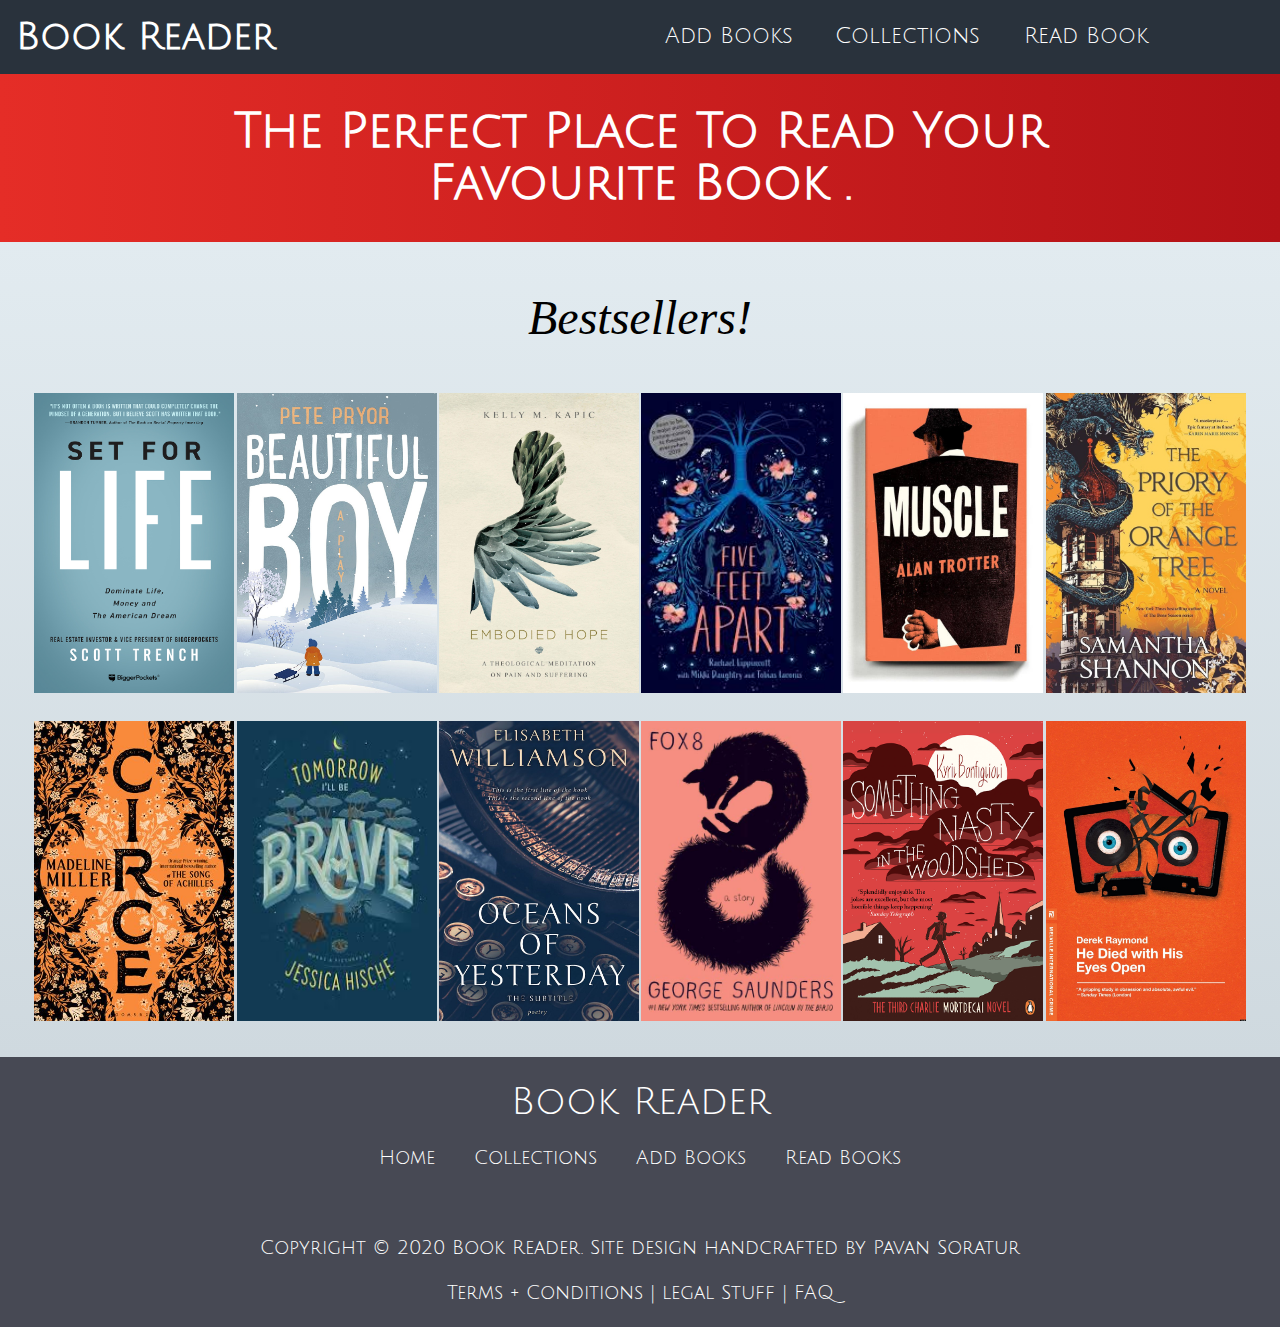
<file: index.html>
<!DOCTYPE html>
<html lang="en">
  <head>
    <meta charset="UTF-8" />
    <meta name="viewport" content="width=device-width, initial-scale=1.0" />
    <link
      rel="stylesheet"
      href="https://use.fontawesome.com/releases/v5.13.1/css/all.css"
      integrity="sha384-xxzQGERXS00kBmZW/6qxqJPyxW3UR0BPsL4c8ILaIWXva5kFi7TxkIIaMiKtqV1Q"
      crossorigin="anonymous"
    />
    <link rel="stylesheet" href="./CSS/style.css" />
    <link
      rel="stylesheet"
      media="screen and (min-width: 360px) and (max-width: 767px)"
      href="./CSS/mobile.css"
    />
    <link
      rel="stylesheet"
      media="screen and (min-width: 768px) and (max-width: 1100px)"
      href="./CSS/tablet.css"
    />
    <title>BOOK READER</title>
  </head>
  <body>
    <div id="navbar" class="container">
      <div id="nav-part-1">
        <h1>Book Reader</h1>
        <a href="#" onclick="openNav()" id="hamburger"
          ><i class="fas fa-bars fa-2x"></i
        ></a>
      </div>
      <div id="nav-part-2">
        <ul id="nav-collection">
          <li><a href="./addBook.html">Add Books</a></li>
          <li><a href="./collections.html">Collections</a></li>
          <li><a href="./readBook.html">Read Book</a></li>
          <li>
            <a href="#"><i class="fas fa-cog fa-1x"></i></a>
          </li>
        </ul>
      </div>
    </div>

    <div id="sec1" class="container">
      <div id="sec1-content">
        <h1>
          The Perfect Place To Read Your <br />
          Favourite Book .
        </h1>
      </div>
    </div>

    <!-- SECTION IMAGES -->
    <div id="sec2" class="container">
      <h1>Bestsellers!</h1>
      <div id="img-sec1" class="mt-3">
        <a
          href="https://www.amazon.com/Set-Life-Dominate-Money-American-ebook/dp/B06Y15M786/ref=tmm_kin_swatch_0?_encoding=UTF8&qid=&sr="
          target="_blank"
          ><img src="./Images/cover-1.jpg" alt="" width="200px" height="300px"
        /></a>
        <a
          href="https://www.amazon.com/BEAUTIFUL-BOY-play-Pete-Pryor-ebook/dp/B079VXWJ9T"
          target="_blank"
          ><img src="./Images/cover-2.jpg" alt="" width="200px" height="300px"
        /></a>
        <a
          href="https://www.amazon.com/Embodied-Hope-Theological-Meditation-Suffering-ebook/dp/B073H5JY6T/ref=tmm_kin_swatch_0?_encoding=UTF8&qid=&sr="
          target="_blank"
          ><img src="./Images/cover-3.jpg" alt="" width="200px" height="300px"
        /></a>
        <a
          href="https://www.amazon.com/gp/product/B07M6SH243/ref=dbs_a_def_rwt_hsch_vapi_tkin_p1_i1"
          target="_blank"
          ><img src="./Images/cover-4.jpeg" alt="" width="200px" height="300px"
        /></a>
        <a
          href="https://www.amazon.com/Muscle-Alan-Trotter-ebook/dp/B07J9LLT8B/ref=tmm_kin_swatch_0?_encoding=UTF8&qid=&sr="
          target="_blank"
          ><img src="./Images/cover-5.jpg" alt="" width="200px" height="300px"
        /></a>
        <a
          href="https://www.amazon.com/Priory-Orange-Tree-Samantha-Shannon-ebook/dp/B07DDGX4KY/ref=tmm_kin_swatch_0?_encoding=UTF8&qid=1593369882&sr=1-1"
          target="_blank"
          ><img src="./Images/cover-6.jpeg" alt="" width="200px" height="300px"
        /></a>
      </div>
      <div id="img-sec2" class="mt-1">
        <a
          href="https://www.amazon.com/CIRCE-New-York-Times-bestseller-ebook/dp/B074M5TLLJ/ref=tmm_kin_swatch_0?_encoding=UTF8&qid=1593369915&sr=1-1"
          target="_blank"
          ><img src="./Images/cover-7.jpg" alt="" width="200px" height="300px"
        /></a>
        <a
          href="https://www.amazon.com/Tomorrow-Ill-Brave-Jessica-Hische-ebook/dp/B0796D49RJ/ref=tmm_kin_swatch_0?_encoding=UTF8&qid=1593369958&sr=1-1"
          target="_blank"
          ><img src="./Images/cover-8.jpeg" alt="" width="200px" height="300px"
        /></a>
        <a
          href="https://www.amazon.com/Died-Eyes-Alison-Press-Books/dp/0436405008/ref=tmm_hrd_swatch_0?_encoding=UTF8&qid=&sr="
          target="_blank"
          ><img src="./Images/cover-9.jpg" alt="" width="200px" height="300px"
        /></a>
        <a
          href="https://www.amazon.in/dp/B07GSZ2LZV/ref=dp-kindle-redirect?_encoding=UTF8&btkr=1"
          target="_blank"
          ><img src="./Images/cover-10.jpg" alt="" width="200px" height="300px"
        /></a>
        <a
          href="https://www.amazon.in/Something-Nasty-Woodshed-Charlie-Mortdecai-ebook/dp/B00KI7TZ0G/ref=sr_1_2?dchild=1&keywords=something+nasty+in+the+woodshed&qid=1593370171&s=digital-text&sr=1-2"
          target="_blank"
          ><img src="./Images/cover-11.png" alt="" width="200px" height="300px"
        /></a>
        <a
          href="https://www.amazon.com/Died-Eyes-Alison-Press-Books/dp/0436405008/ref=tmm_hrd_swatch_0?_encoding=UTF8&qid=&sr="
          target="_blank"
          ><img src="./Images/cover-12.jpg" alt="" width="200px" height="300px"
        /></a>
      </div>
    </div>

    <footer id="footer" class="container">
      <h1>Book Reader</h1>
      <div class="footer-links">
        <a href="./index.html">Home</a>
        <a href="./collections.html">Collections</a>
        <a href="./addBook.html">Add Books</a>
        <a href="#">Read Books</a>
      </div>
      <div class="footer-icons">
        <a href="#"><i class="fab fa-instagram fa-2x"></i></a>
        <a href="#"><i class="fab fa-facebook-f fa-2x"></i></a>
        <a href="#"><i class="fab fa-pinterest fa-2x"></i></a>
        <a href="#"><i class="fab fa-twitter fa-2x"></i></a>
      </div>
      <p>
        Copyright &copy; 2020 Book Reader. Site design handcrafted by Pavan Soratur
      </p>
      <p>Terms + Conditions | legal Stuff | FAQ</p>
    </footer>

    <script src="./JS/main.js"></script>
  </body>
</html>
</file>
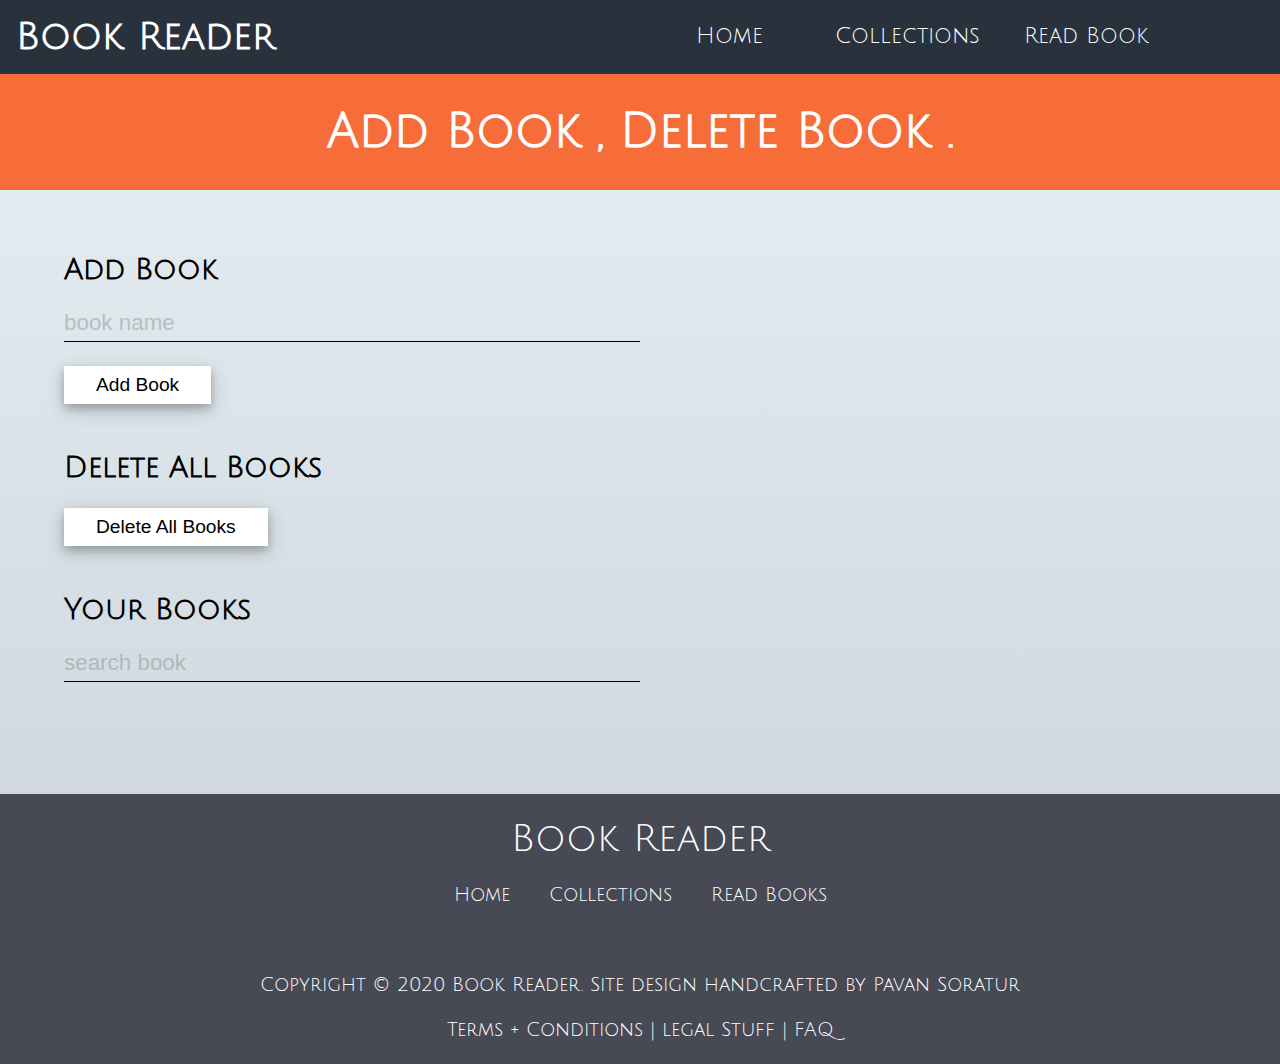
<file: addBook.html>
<!DOCTYPE html>
<html lang="en">
  <head>
    <meta charset="UTF-8" />
    <meta name="viewport" content="width=device-width, initial-scale=1.0" />
    <link
      rel="stylesheet"
      href="https://use.fontawesome.com/releases/v5.13.1/css/all.css"
      integrity="sha384-xxzQGERXS00kBmZW/6qxqJPyxW3UR0BPsL4c8ILaIWXva5kFi7TxkIIaMiKtqV1Q"
      crossorigin="anonymous"
    />
    <link rel="stylesheet" href="./CSS/style.css" />
    <link
      rel="stylesheet"
      media="screen and (min-width: 360px) and (max-width: 767px)"
      href="./CSS/mobile.css"
    />
    <link
      rel="stylesheet"
      media="screen and (min-width: 768px) and (max-width: 1100px)"
      href="./CSS/tablet.css"
    />
    <title>ADD BOOK</title>
  </head>
  <body>
    <div id="navbar" class="container">
      <div id="nav-part-1">
        <h1>Book Reader</h1>
        <a href="#" onclick="openNav()" id="hamburger"
          ><i class="fas fa-bars fa-2x"></i
        ></a>
      </div>
      <div id="nav-part-2">
        <ul id="nav-collection">
          <li><a href="./index.html">Home</a></li>
          <li><a href="./collections.html">Collections</a></li>
          <li><a href="./readBook.html">Read Book</a></li>
          <li>
            <a href="#"><i class="fas fa-cog fa-1x"></i></a>
          </li>
        </ul>
      </div>
    </div>

    <div id="sec1" class="container addBookSec1">
      <div id="sec1-content">
        <h1>Add Book , Delete Book .</h1>
      </div>
    </div>

    <!-- ADD BOOK DELETE BOOK -->
    <div id="sec2" class="container addBookSec2">
      <div class="main-content p-2">
        <div>
          <h2 class="m-head">Add Book</h2>
          <form id="bookInputForm">
            <input
              class="form-line mt-1"
              type="text"
              placeholder="book name"
              id="newbook"
            />
            <input
              type="submit"
              value="Add Book"
              class="btn mt-1"
              id="addbookbtn"
            />
          </form>
        </div>
        <div class="mt-3">
          <h2 class="m-head">Delete All Books</h2>
          <input
            type="submit"
            value="Delete All Books"
            class="btn mt-1"
            id="deleteallbookbtn"
          />
        </div>
        <div class="mt-3">
          <h2 class="m-head">Your Books</h2>
          <input
            class="form-line mt-1"
            type="text"
            placeholder="search book"
            id="searchbook"
          />
        </div>
        <div class="mt-3">
          <ul class="collection"></ul>
        </div>
      </div>
    </div>

    <footer id="footer" class="container">
      <h1>Book Reader</h1>
      <div class="footer-links">
        <a href="./index.html">Home</a>
        <a href="./collections.html">Collections</a>
        <a href="#">Read Books</a>
      </div>
      <div class="footer-icons">
        <a href="#"><i class="fab fa-instagram fa-2x"></i></a>
        <a href="#"><i class="fab fa-facebook-f fa-2x"></i></a>
        <a href="#"><i class="fab fa-pinterest fa-2x"></i></a>
        <a href="#"><i class="fab fa-twitter fa-2x"></i></a>
      </div>
      <p>
        Copyright &copy; 2020 Book Reader. Site design handcrafted by Pavan
        Soratur
      </p>
      <p>Terms + Conditions | legal Stuff | FAQ</p>
    </footer>

    <script src="./JS/main.js"></script>
  </body>
</html>
</file>
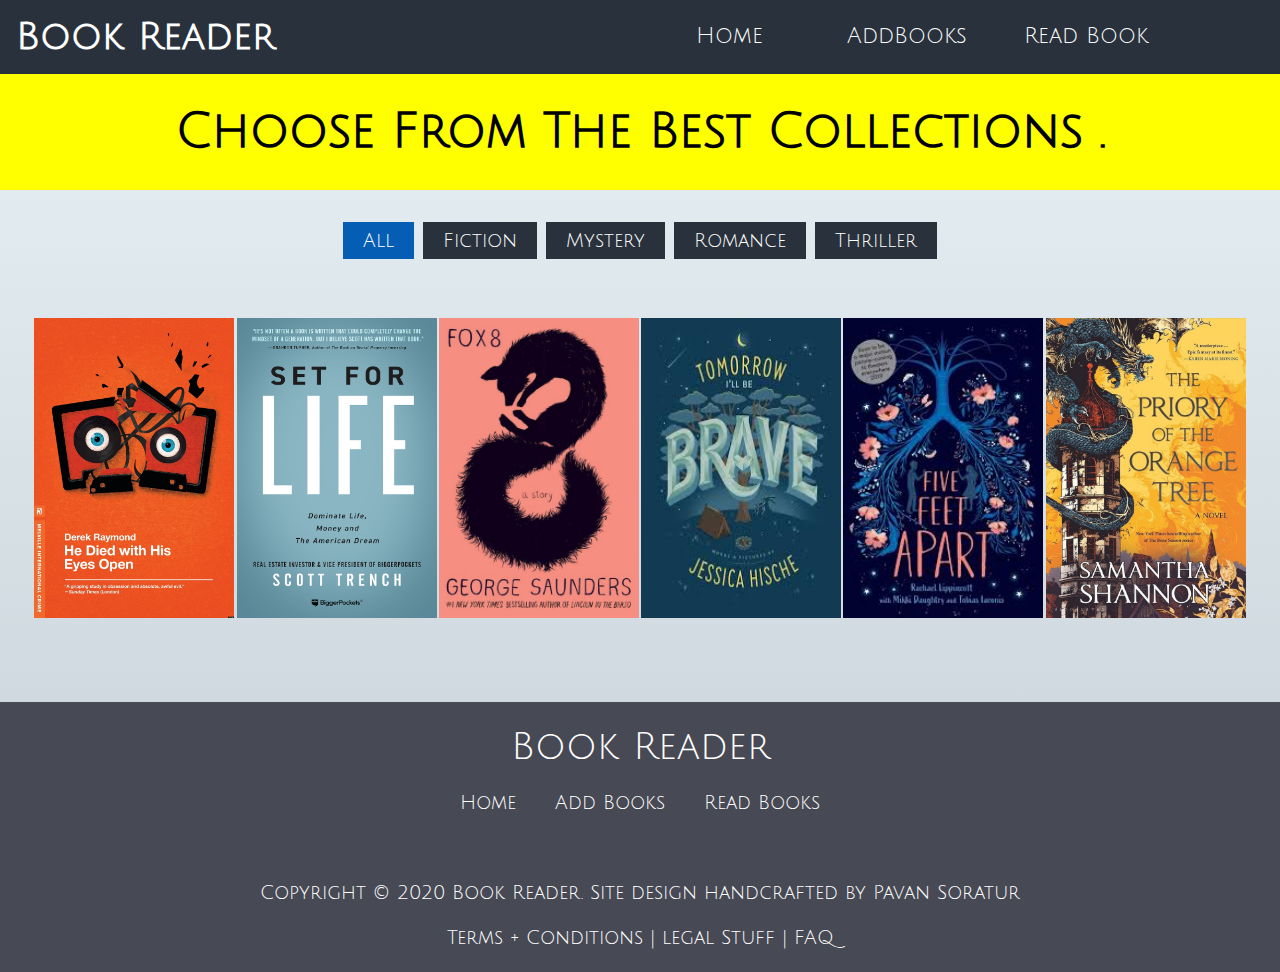
<file: collections.html>
<!DOCTYPE html>
<html lang="en">
  <head>
    <meta charset="UTF-8" />
    <meta name="viewport" content="width=device-width, initial-scale=1.0" />
    <link
      rel="stylesheet"
      href="https://use.fontawesome.com/releases/v5.13.1/css/all.css"
      integrity="sha384-xxzQGERXS00kBmZW/6qxqJPyxW3UR0BPsL4c8ILaIWXva5kFi7TxkIIaMiKtqV1Q"
      crossorigin="anonymous"
    />
    <link rel="stylesheet" href="./CSS/style.css" />
    <link
      rel="stylesheet"
      media="screen and (min-width: 360px) and (max-width: 767px)"
      href="./CSS/mobile.css"
    />
    <link
      rel="stylesheet"
      media="screen and (min-width: 768px) and (max-width: 1100px)"
      href="./CSS/tablet.css"
    />
    <title>COLLECTIONS</title>
  </head>
  <body>
    <div id="navbar" class="container">
      <div id="nav-part-1">
        <h1>Book Reader</h1>
        <a href="#" onclick="openNav()" id="hamburger"
          ><i class="fas fa-bars fa-2x"></i
        ></a>
      </div>
      <div id="nav-part-2">
        <ul id="nav-collection">
          <li><a href="./index.html">Home</a></li>
          <li><a href="./addBook.html">AddBooks</a></li>
          <li><a href="./readBook.html">Read Book</a></li>
          <li>
            <a href="#"><i class="fas fa-cog fa-1x"></i></a>
          </li>
        </ul>
      </div>
    </div>

    <div id="sec1" class="container bookStoreSec1">
      <div id="sec1-content">
        <h1>
          Choose From The Best Collections .
        </h1>
      </div>
    </div>

    <!-- Collections -->
    <div id="sec2" class="container collection-container">
      <div class="filter-btn">
        <ul id="gallery-buttons">
          <li class="active" data-target="all">All</li>
          <li data-target="fiction">Fiction</li>
          <li data-target="mystery">Mystery</li>
          <li data-target="romance">Romance</li>
          <li data-target="thriller">Thriller</li>
        </ul>
      </div>
      <div id="img-sec1" class="mt-3 pt-3 pb-3 collection-books">
        <a
          data-id="fiction"
          href="https://www.amazon.com/Died-Eyes-Alison-Press-Books/dp/0436405008/ref=tmm_hrd_swatch_0?_encoding=UTF8&qid=&sr="
          target="_blank"
          ><img src="./Images/cover-12.jpg" alt="" width="200px" height="300px"
        /></a>
        <a
          data-id="mystery"
          href="https://www.amazon.com/Set-Life-Dominate-Money-American-ebook/dp/B06Y15M786/ref=tmm_kin_swatch_0?_encoding=UTF8&qid=&sr="
          target="_blank"
          ><img src="./Images/cover-1.jpg" alt="" width="200px" height="300px"
        /></a>
        <a
          data-id="fiction"
          href="https://www.amazon.in/dp/B07GSZ2LZV/ref=dp-kindle-redirect?_encoding=UTF8&btkr=1"
          target="_blank"
          ><img src="./Images/cover-10.jpg" alt="" width="200px" height="300px"
        /></a>
        <a
          data-id="romance"
          href="https://www.amazon.com/Tomorrow-Ill-Brave-Jessica-Hische-ebook/dp/B0796D49RJ/ref=tmm_kin_swatch_0?_encoding=UTF8&qid=1593369958&sr=1-1"
          target="_blank"
          ><img src="./Images/cover-8.jpeg" alt="" width="200px" height="300px"
        /></a>
        <a
          data-id="romance"
          href="https://www.amazon.com/gp/product/B07M6SH243/ref=dbs_a_def_rwt_hsch_vapi_tkin_p1_i1"
          target="_blank"
          ><img src="./Images/cover-4.jpeg" alt="" width="200px" height="300px"
        /></a>
        <a
          data-id="thriller"
          href="https://www.amazon.com/Priory-Orange-Tree-Samantha-Shannon-ebook/dp/B07DDGX4KY/ref=tmm_kin_swatch_0?_encoding=UTF8&qid=1593369882&sr=1-1"
          target="_blank"
          ><img src="./Images/cover-6.jpeg" alt="" width="200px" height="300px"
        /></a>
      </div>
    </div>

    <footer id="footer" class="container">
      <h1>Book Reader</h1>
      <div class="footer-links">
        <a href="./index.html">Home</a>
        <a href="./addBook.html">Add Books</a>
        <a href="#">Read Books</a>
      </div>
      <div class="footer-icons">
        <a href="#"><i class="fab fa-instagram fa-2x"></i></a>
        <a href="#"><i class="fab fa-facebook-f fa-2x"></i></a>
        <a href="#"><i class="fab fa-pinterest fa-2x"></i></a>
        <a href="#"><i class="fab fa-twitter fa-2x"></i></a>
      </div>
      <p>
        Copyright &copy; 2020 Book Reader. Site design handcrafted by Pavan
        Soratur
      </p>
      <p>Terms + Conditions | legal Stuff | FAQ</p>
    </footer>

    <script src="./JS/main.js"></script>
    <script src="./JS/collection.js"></script>
  </body>
</html>
</file>
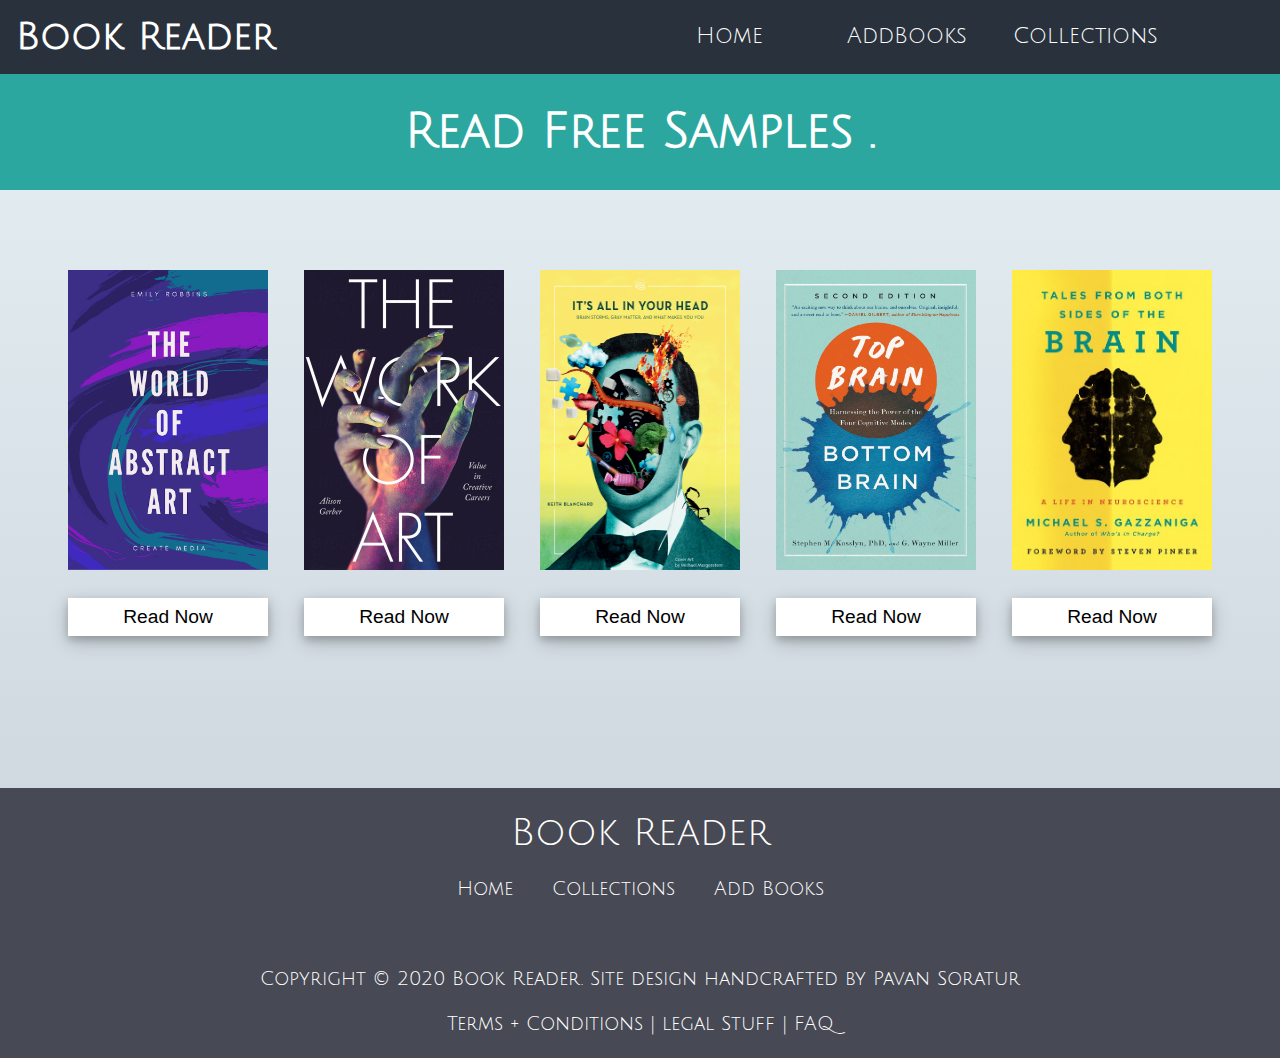
<file: readBook.html>
<!DOCTYPE html>
<html lang="en">
  <head>
    <meta charset="UTF-8" />
    <meta name="viewport" content="width=device-width, initial-scale=1.0" />
    <link
      rel="stylesheet"
      href="https://use.fontawesome.com/releases/v5.13.1/css/all.css"
      integrity="sha384-xxzQGERXS00kBmZW/6qxqJPyxW3UR0BPsL4c8ILaIWXva5kFi7TxkIIaMiKtqV1Q"
      crossorigin="anonymous"
    />
    <link rel="stylesheet" href="./CSS/style.css" />
    <link
      rel="stylesheet"
      media="screen and (min-width: 360px) and (max-width: 767px)"
      href="./CSS/mobile.css"
    />
    <link
      rel="stylesheet"
      media="screen and (min-width: 768px) and (max-width: 1100px)"
      href="./CSS/tablet.css"
    />
    <title>BOOK READER</title>
  </head>
  <body>
    <div id="navbar" class="container">
      <div id="nav-part-1">
        <h1>Book Reader</h1>
        <a href="#" onclick="openNav()" id="hamburger"
          ><i class="fas fa-bars fa-2x"></i
        ></a>
      </div>
      <div id="nav-part-2">
        <ul id="nav-collection">
          <li><a href="./index.html">Home</a></li>
          <li><a href="./addBook.html">AddBooks</a></li>
          <li><a href="./collections.html">Collections</a></li>
          <li>
            <a href="#"><i class="fas fa-cog fa-1x"></i></a>
          </li>
        </ul>
      </div>
    </div>

    <div id="sec1" class="container readBookSec1">
      <div id="sec1-content">
        <h1>
          Read Free Samples .
        </h1>
      </div>
    </div>

    <!-- Collections -->
    <div id="sec2" class="container collection-container">
      <div id="img-sec1" class="mt-3 mb-3 pb-3 collection-books">
        <a href="./Books/book1.html"
          ><img src="./Images/book-1.png" alt="" width="200px" height="300px" />
          <br />
          <button class="btn mt-1 mb-1" style="width: 100%;">Read Now</button>
        </a>
        <a href="./Books/book2.html"
          ><img src="./Images/book-2.jpg" alt="" width="200px" height="300px" />
          <br />
          <button class="btn mt-1 mb-1" style="width: 100%;">Read Now</button>
        </a>
        <a href="./Books/book3.html"
          ><img src="./Images/book-3.jpg" alt="" width="200px" height="300px" />
          <br />
          <button class="btn mt-1 mb-1" style="width: 100%;">Read Now</button>
        </a>
        <a href="./Books/book4.html"
          ><img src="./Images/book-4.jpg" alt="" width="200px" height="300px" />
          <br />
          <button class="btn mt-1 mb-1" style="width: 100%;">Read Now</button>
        </a>
        <a href="./Books/book5.html"
          ><img src="./Images/book-5.jpg" alt="" width="200px" height="300px" />
          <br />
          <button class="btn mt-1 mb-1" style="width: 100%;">Read Now</button>
        </a>
      </div>
    </div>

    <footer id="footer" class="container">
      <h1>Book Reader</h1>
      <div class="footer-links">
        <a href="./index.html">Home</a>
        <a href="./collections.html">Collections</a>
        <a href="./addBook.html">Add Books</a>
      </div>
      <div class="footer-icons">
        <a href="#"><i class="fab fa-instagram fa-2x"></i></a>
        <a href="#"><i class="fab fa-facebook-f fa-2x"></i></a>
        <a href="#"><i class="fab fa-pinterest fa-2x"></i></a>
        <a href="#"><i class="fab fa-twitter fa-2x"></i></a>
      </div>
      <p>
        Copyright &copy; 2020 Book Reader. Site design handcrafted by Pavan
        Soratur
      </p>
      <p>Terms + Conditions | legal Stuff | FAQ</p>
    </footer>

    <script src="./JS/main.js"></script>
    <script src="./JS/collection.js"></script>
  </body>
</html>
</file>
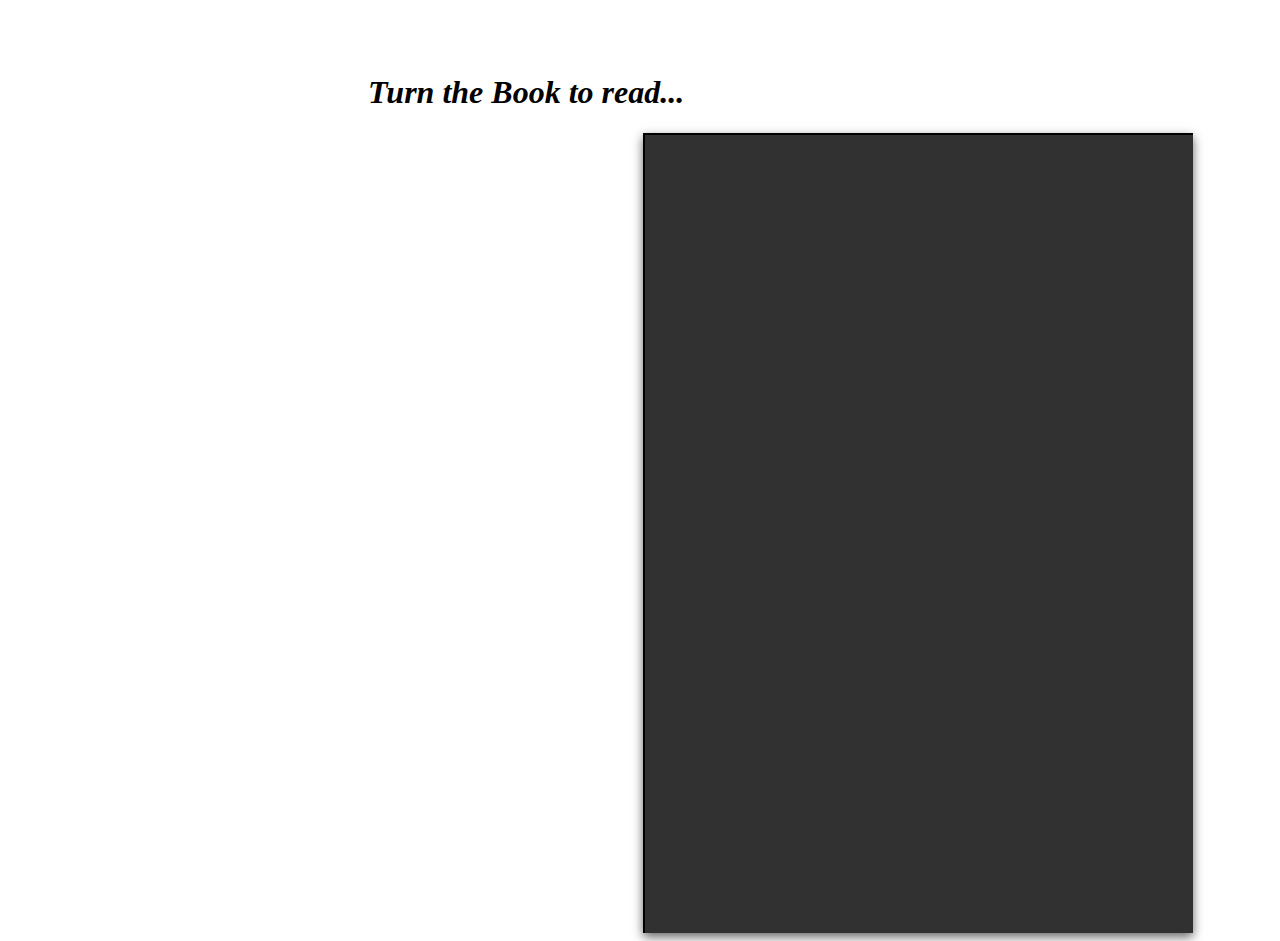
<file: Books/book1.html>
<!DOCTYPE html>
<html lang="en">
  <head>
    <meta charset="UTF-8" />
    <meta name="viewport" content="width=device-width, initial-scale=1.0" />
    <style>
      body {
        padding-top: 5vh;
        padding-left: 40vh;
      }

      #flipbook .page {
        background: #fff;
        border: 2px solid black;
      }

      #flipbook .page p {
        padding: 0rem 1.5rem 1.5rem;
      }

      #flipbook .page h1 {
        padding-left: 1.5rem;
        padding-right: 1.5rem;
        text-align: center;
      }

      #flipbook .shadow,
      #flipbook.shadow {
        -webkit-box-shadow: 0 4px 10px #666;
        -moz-box-shadow: 0 4px 10px #666;
        -ms-box-shadow: 0 4px 10px #666;
        -o-box-shadow: 0 4px 10px #666;
        box-shadow: 0 4px 10px #666;
      }

      #flipbook .hard {
        background: rgb(49, 49, 49);
        color: #fff;
      }

      #flipbook .hard#image-page {
        position: relative;
        height: 800px;
        width: 1100px;
        z-index: -1;
      }

      #flipbook .hard#image-page::before {
        content: "";
        background-image: url("https://demo.phlox.pro/book-store/wp-content/uploads/sites/116/2019/06/7-2.jpg");
        background-repeat: no-repeat;
        background-position: center center;
        background-size: contain;
        position: absolute;
        height: 100%;
        width: 100%;
        z-index: 1;
      }
    </style>
    <title>Book 1</title>
  </head>
  <body>
    <h1 style="text-align: justify;"><i>Turn the Book to read...</i></h1>
    <div id="flipbook" class="book">
      <div class="hard" id="image-page"></div>
      <div class="hard"></div>
      <div>
        <h1>PAGE 1</h1>
        <p>
          Lorem ipsum dolor sit amet, consectetur adipisicing elit. Dolorem aut
          a odit nostrum totam iste quo! Labore voluptatem recusandae illo.
          Officia molestiae voluptate modi cumque distinctio corrupti excepturi
          totam quibusdam!
        </p>
      </div>
      <div>
        <h1>PAGE 2</h1>
        <p>
          Lorem ipsum dolor sit amet, consectetur adipisicing elit. Dolorem aut
          a odit nostrum totam iste quo! Labore voluptatem recusandae illo.
          Officia molestiae voluptate modi cumque distinctio corrupti excepturi
          totam quibusdam!
        </p>
      </div>
      <div>
        <h1>PAGE 3</h1>
        <p>
          Lorem ipsum dolor sit amet, consectetur adipisicing elit. Dolorem aut
          a odit nostrum totam iste quo! Labore voluptatem recusandae illo.
          Officia molestiae voluptate modi cumque distinctio corrupti excepturi
          totam quibusdam!
        </p>
      </div>
      <div>
        <h1>PAGE 4</h1>
        <p>
          Lorem ipsum dolor sit amet, consectetur adipisicing elit. Dolorem aut
          a odit nostrum totam iste quo! Labore voluptatem recusandae illo.
          Officia molestiae voluptate modi cumque distinctio corrupti excepturi
          totam quibusdam!
        </p>
      </div>
      <div class="hard"></div>
      <div class="hard"></div>
    </div>
    <script
      src="https://code.jquery.com/jquery-3.5.1.min.js"
      integrity="sha256-9/aliU8dGd2tb6OSsuzixeV4y/faTqgFtohetphbbj0="
      crossorigin="anonymous"
    ></script>
    <script type="text/javascript" src="../turn.min.js"></script>

    <script type="text/javascript">
      $("#flipbook").turn({
        width: 1100,
        height: 800,
        page: 1,
        autoCenter: true,
        duration: 2000,
      });
    </script>
  </body>
</html>
</file>
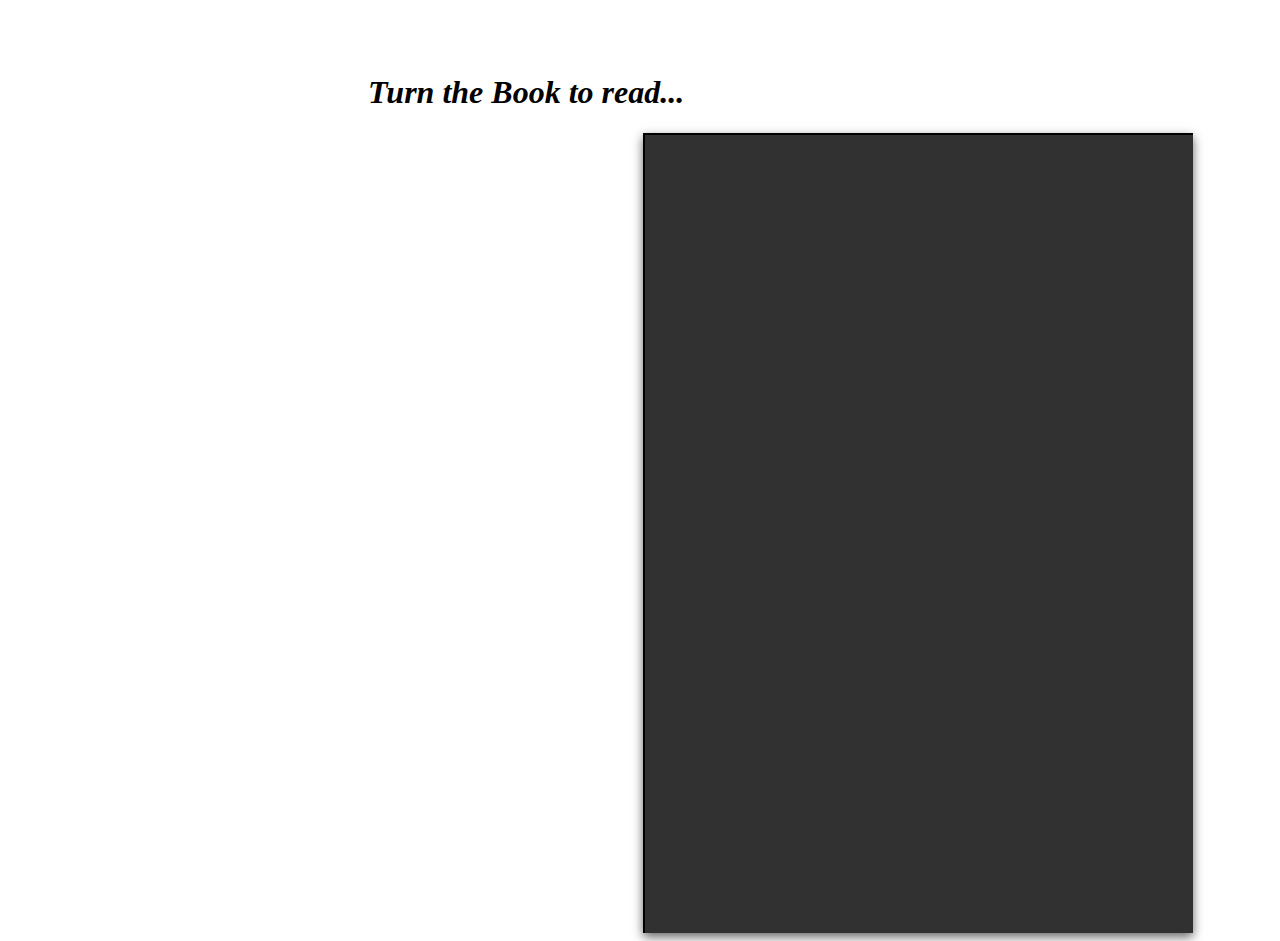
<file: Books/book2.html>
<!DOCTYPE html>
<html lang="en">
  <head>
    <meta charset="UTF-8" />
    <meta name="viewport" content="width=device-width, initial-scale=1.0" />
    <style>
      body {
        padding-top: 5vh;
        padding-left: 40vh;
      }

      #flipbook .page {
        background: #fff;
        border: 2px solid black;
      }

      #flipbook .page p {
        padding: 0rem 1.5rem 1.5rem;
      }

      #flipbook .page h1 {
        padding-left: 1.5rem;
        padding-right: 1.5rem;
        text-align: center;
      }

      #flipbook .shadow,
      #flipbook.shadow {
        -webkit-box-shadow: 0 4px 10px #666;
        -moz-box-shadow: 0 4px 10px #666;
        -ms-box-shadow: 0 4px 10px #666;
        -o-box-shadow: 0 4px 10px #666;
        box-shadow: 0 4px 10px #666;
      }

      #flipbook .page-wrapper {
        -webkit-perspective: 2000px;
        -moz-perspective: 2000px;
        -ms-perspective: 2000px;
        perspective: 2000px;
      }

      #flipbook .hard {
        background: rgb(49, 49, 49);
        color: #fff;
      }

      #flipbook .hard#image-page {
        position: relative;
        height: 800px;
        width: 1100px;
        z-index: -1;
      }

      #flipbook .hard#image-page::before {
        content: "";
        background-image: url("https://www.sup.org/img/covers/med_large/pid_26885.jpg");
        background-repeat: no-repeat;
        background-position: center center;
        background-size: contain;
        position: absolute;
        height: 100%;
        width: 100%;
        z-index: 1;
      }
    </style>
    <title>Book 2</title>
  </head>
  <body>
    <h1 style="text-align: justify;"><i>Turn the Book to read...</i></h1>
    <div id="flipbook">
      <div class="hard" id="image-page"></div>
      <div class="hard"></div>
      <div>
        <h1>PAGE 1</h1>
        <p>
          Lorem ipsum dolor sit amet, consectetur adipisicing elit. Dolorem aut
          a odit nostrum totam iste quo! Labore voluptatem recusandae illo.
          Officia molestiae voluptate modi cumque distinctio corrupti excepturi
          totam quibusdam!
        </p>
      </div>
      <div>
        <h1>PAGE 2</h1>
        <p>
          Lorem ipsum dolor sit amet, consectetur adipisicing elit. Dolorem aut
          a odit nostrum totam iste quo! Labore voluptatem recusandae illo.
          Officia molestiae voluptate modi cumque distinctio corrupti excepturi
          totam quibusdam!
        </p>
      </div>
      <div>
        <h1>PAGE 3</h1>
        <p>
          Lorem ipsum dolor sit amet, consectetur adipisicing elit. Dolorem aut
          a odit nostrum totam iste quo! Labore voluptatem recusandae illo.
          Officia molestiae voluptate modi cumque distinctio corrupti excepturi
          totam quibusdam!
        </p>
      </div>
      <div>
        <h1>PAGE 4</h1>
        <p>
          Lorem ipsum dolor sit amet, consectetur adipisicing elit. Dolorem aut
          a odit nostrum totam iste quo! Labore voluptatem recusandae illo.
          Officia molestiae voluptate modi cumque distinctio corrupti excepturi
          totam quibusdam!
        </p>
      </div>
      <div class="hard"></div>
      <div class="hard"></div>
    </div>
    <script
      src="https://code.jquery.com/jquery-3.5.1.min.js"
      integrity="sha256-9/aliU8dGd2tb6OSsuzixeV4y/faTqgFtohetphbbj0="
      crossorigin="anonymous"
    ></script>
    <script type="text/javascript" src="../turn.min.js"></script>

    <script type="text/javascript">
      $("#flipbook").turn({
        width: 1100,
        height: 800,
        page: 1,
        autoCenter: true,
        duration: 2000,
      });
    </script>
  </body>
</html>
</file>
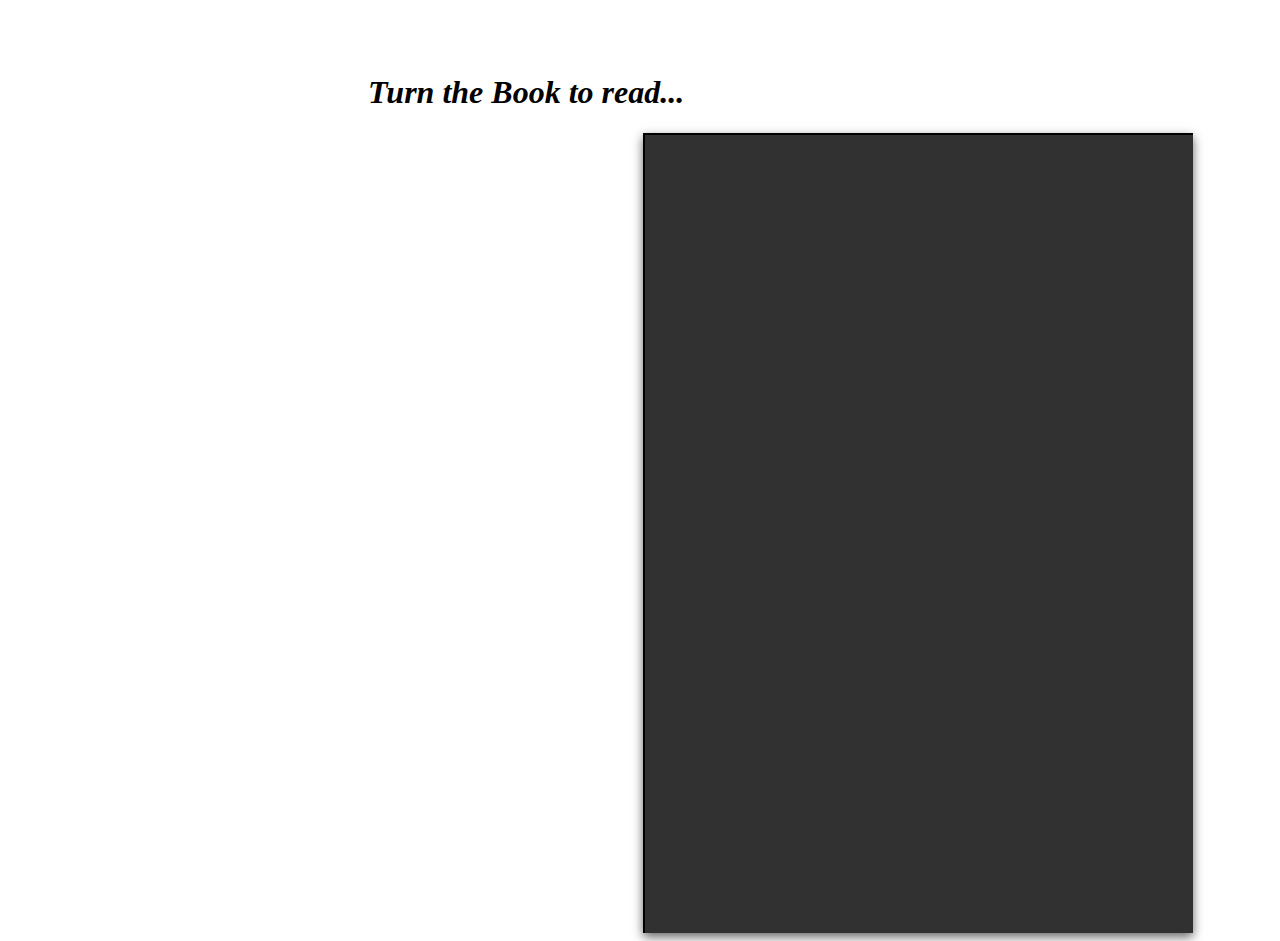
<file: Books/book3.html>
<!DOCTYPE html>
<html lang="en">
  <head>
    <meta charset="UTF-8" />
    <meta name="viewport" content="width=device-width, initial-scale=1.0" />
    <style>
      body {
        padding-top:5vh;
        padding-left: 40vh;
      }

      #flipbook .page {
        background: #fff;
        border: 2px solid black;
      }

      #flipbook .page p {
        padding: 0rem 1.5rem 1.5rem;
      }

      #flipbook .page h1 {
        padding-left: 1.5rem;
        padding-right: 1.5rem;
        text-align: center;
      }

      #flipbook .shadow,
      #flipbook.shadow {
        -webkit-box-shadow: 0 4px 10px #666;
        -moz-box-shadow: 0 4px 10px #666;
        -ms-box-shadow: 0 4px 10px #666;
        -o-box-shadow: 0 4px 10px #666;
        box-shadow: 0 4px 10px #666;
      }

      #flipbook .page-wrapper {
        -webkit-perspective: 2000px;
        -moz-perspective: 2000px;
        -ms-perspective: 2000px;
        perspective: 2000px;
      }

      #flipbook .hard {
        background: rgb(49, 49, 49);
        color: #fff;
      }

      #flipbook .hard#image-page {
        position: relative;
        height: 800px;
        width: 1100px;
        z-index: -1;
      }

      #flipbook .hard#image-page::before {
        content: "";
        background-image: url("https://thesurvivalmom.com/wp-content/uploads/2015/04/normalcy-bias.jpg");
        background-repeat: no-repeat;
        background-position: center center;
        background-size: contain;
        position: absolute;
        height: 100%;
        width: 100%;
        z-index: 1;
      }
    </style>
    <title>Book 3</title>
  </head>
  <body>
    <h1 style="text-align: justify;"><i>Turn the Book to read...</i></h1>
    <div id="flipbook">
      <div class="hard" id="image-page"></div>
      <div class="hard"></div>
      <div>
        <h1>PAGE 1</h1>
        <p>
          Lorem ipsum dolor sit amet, consectetur adipisicing elit. Dolorem aut
          a odit nostrum totam iste quo! Labore voluptatem recusandae illo.
          Officia molestiae voluptate modi cumque distinctio corrupti excepturi
          totam quibusdam!
        </p>
      </div>
      <div>
        <h1>PAGE 2</h1>
        <p>
          Lorem ipsum dolor sit amet, consectetur adipisicing elit. Dolorem aut
          a odit nostrum totam iste quo! Labore voluptatem recusandae illo.
          Officia molestiae voluptate modi cumque distinctio corrupti excepturi
          totam quibusdam!
        </p>
      </div>
      <div>
        <h1>PAGE 3</h1>
        <p>
          Lorem ipsum dolor sit amet, consectetur adipisicing elit. Dolorem aut
          a odit nostrum totam iste quo! Labore voluptatem recusandae illo.
          Officia molestiae voluptate modi cumque distinctio corrupti excepturi
          totam quibusdam!
        </p>
      </div>
      <div>
        <h1>PAGE 4</h1>
        <p>
          Lorem ipsum dolor sit amet, consectetur adipisicing elit. Dolorem aut
          a odit nostrum totam iste quo! Labore voluptatem recusandae illo.
          Officia molestiae voluptate modi cumque distinctio corrupti excepturi
          totam quibusdam!
        </p>
      </div>
      <div class="hard"></div>
      <div class="hard"></div>
    </div>
    <script
      src="https://code.jquery.com/jquery-3.5.1.min.js"
      integrity="sha256-9/aliU8dGd2tb6OSsuzixeV4y/faTqgFtohetphbbj0="
      crossorigin="anonymous"
    ></script>
    <script type="text/javascript" src="../turn.min.js"></script>

    <script type="text/javascript">
      $("#flipbook").turn({
        width: 1100,
        height: 800,
        page: 1,
        autoCenter: true,
        duration: 2000,
      });
    </script>
  </body>
</html>
</file>
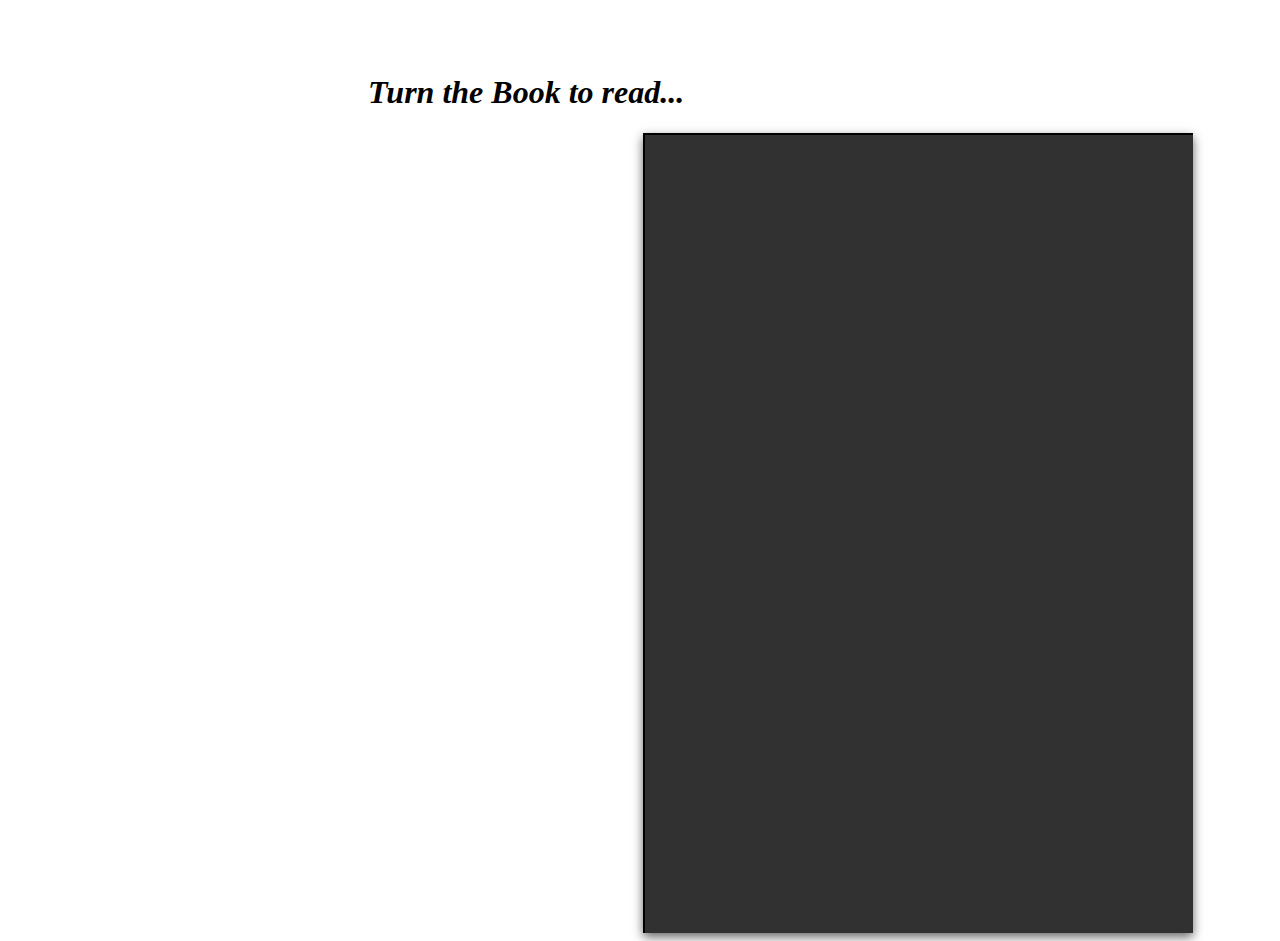
<file: Books/book4.html>
<!DOCTYPE html>
<html lang="en">
  <head>
    <meta charset="UTF-8" />
    <meta name="viewport" content="width=device-width, initial-scale=1.0" />
    <style>
      body {
        padding-top: 5vh;
        padding-left: 40vh;
      }

      #flipbook .page {
        background: #fff;
        border: 2px solid black;
      }

      #flipbook .page p {
        padding: 0rem 1.5rem 1.5rem;
      }

      #flipbook .page h1 {
        padding-left: 1.5rem;
        padding-right: 1.5rem;
        text-align: center;
      }

      #flipbook .shadow,
      #flipbook.shadow {
        -webkit-box-shadow: 0 4px 10px #666;
        -moz-box-shadow: 0 4px 10px #666;
        -ms-box-shadow: 0 4px 10px #666;
        -o-box-shadow: 0 4px 10px #666;
        box-shadow: 0 4px 10px #666;
      }

      #flipbook .page-wrapper {
        -webkit-perspective: 2000px;
        -moz-perspective: 2000px;
        -ms-perspective: 2000px;
        perspective: 2000px;
      }

      #flipbook .hard {
        background: rgb(49, 49, 49);
        color: #fff;
      }

      #flipbook .hard#image-page {
        position: relative;
        height: 800px;
        width: 1100px;
        z-index: -1;
      }

      #flipbook .hard#image-page::before {
        content: "";
        background-image: url("https://d28hgpri8am2if.cloudfront.net/book_images/onix/cvr9781451645118/top-brain-bottom-brain-9781451645118_hr.jpg");
        background-repeat: no-repeat;
        background-position: center center;
        background-size: contain;
        position: absolute;
        height: 100%;
        width: 100%;
        z-index: 1;
      }
    </style>
    <title>Book 4</title>
  </head>
  <body>
    <h1 style="text-align: justify;"><i>Turn the Book to read...</i></h1>
    <div id="flipbook">
      <div class="hard" id="image-page"></div>
      <div class="hard"></div>
      <div>
        <h1>PAGE 1</h1>
        <p>
          Lorem ipsum dolor sit amet, consectetur adipisicing elit. Dolorem aut
          a odit nostrum totam iste quo! Labore voluptatem recusandae illo.
          Officia molestiae voluptate modi cumque distinctio corrupti excepturi
          totam quibusdam!
        </p>
      </div>
      <div>
        <h1>PAGE 2</h1>
        <p>
          Lorem ipsum dolor sit amet, consectetur adipisicing elit. Dolorem aut
          a odit nostrum totam iste quo! Labore voluptatem recusandae illo.
          Officia molestiae voluptate modi cumque distinctio corrupti excepturi
          totam quibusdam!
        </p>
      </div>
      <div>
        <h1>PAGE 3</h1>
        <p>
          Lorem ipsum dolor sit amet, consectetur adipisicing elit. Dolorem aut
          a odit nostrum totam iste quo! Labore voluptatem recusandae illo.
          Officia molestiae voluptate modi cumque distinctio corrupti excepturi
          totam quibusdam!
        </p>
      </div>
      <div>
        <h1>PAGE 4</h1>
        <p>
          Lorem ipsum dolor sit amet, consectetur adipisicing elit. Dolorem aut
          a odit nostrum totam iste quo! Labore voluptatem recusandae illo.
          Officia molestiae voluptate modi cumque distinctio corrupti excepturi
          totam quibusdam!
        </p>
      </div>
      <div class="hard"></div>
      <div class="hard"></div>
    </div>
    <script
      src="https://code.jquery.com/jquery-3.5.1.min.js"
      integrity="sha256-9/aliU8dGd2tb6OSsuzixeV4y/faTqgFtohetphbbj0="
      crossorigin="anonymous"
    ></script>
    <script type="text/javascript" src="../turn.min.js"></script>

    <script type="text/javascript">
      $("#flipbook").turn({
        width: 1100,
        height: 800,
        page: 1,
        autoCenter: true,
        duration: 2000,
      });
    </script>
  </body>
</html>
</file>
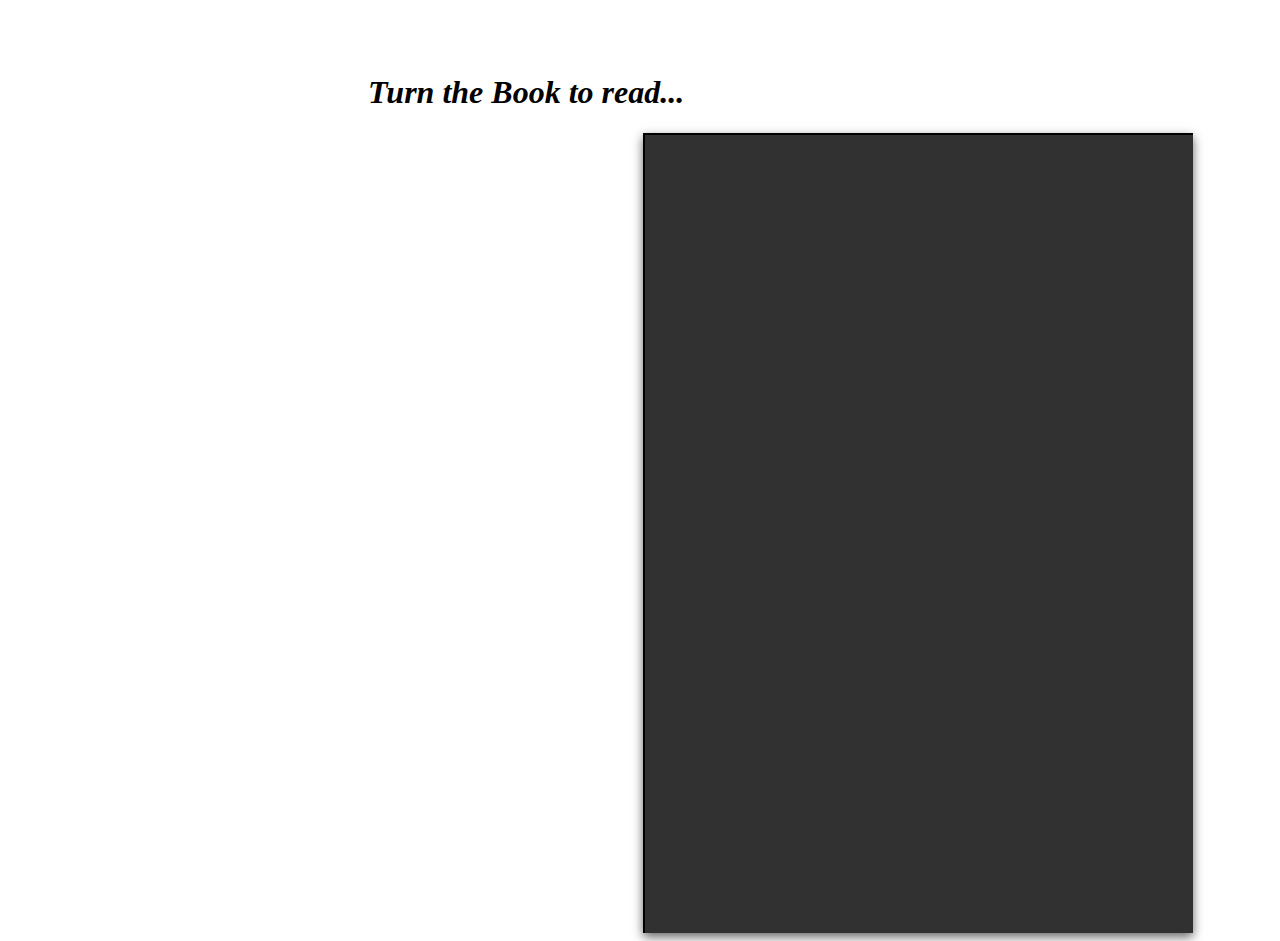
<file: Books/book5.html>
<!DOCTYPE html>
<html lang="en">
  <head>
    <meta charset="UTF-8" />
    <meta name="viewport" content="width=device-width, initial-scale=1.0" />
    <style>
      body {
        padding-top: 5vh;
        padding-left: 40vh;
      }

      #flipbook .page {
        background: #fff;
        border: 2px solid black;
      }

      #flipbook .page p {
        padding: 0rem 1.5rem 1.5rem;
      }

      #flipbook .page h1 {
        padding-left: 1.5rem;
        padding-right: 1.5rem;
        text-align: center;
      }

      #flipbook .shadow,
      #flipbook.shadow {
        -webkit-box-shadow: 0 4px 10px #666;
        -moz-box-shadow: 0 4px 10px #666;
        -ms-box-shadow: 0 4px 10px #666;
        -o-box-shadow: 0 4px 10px #666;
        box-shadow: 0 4px 10px #666;
      }

      #flipbook .page-wrapper {
        -webkit-perspective: 2000px;
        -moz-perspective: 2000px;
        -ms-perspective: 2000px;
        perspective: 2000px;
      }

      #flipbook .hard {
        background: rgb(49, 49, 49);
        color: #fff;
      }

      #flipbook .hard#image-page {
        position: relative;
        height: 800px;
        width: 1100px;
        z-index: -1;
      }

      #flipbook .hard#image-page::before {
        content: "";
        background-image: url("https://images-na.ssl-images-amazon.com/images/I/51pVe32Hn5L._SX330_BO1,204,203,200_.jpg");
        background-repeat: no-repeat;
        background-position: center center;
        background-size: contain;
        position: absolute;
        height: 100%;
        width: 100%;
        z-index: 1;
      }
    </style>
    <title>Book 5</title>
  </head>
  <body>
    <h1 style="text-align: justify;"><i>Turn the Book to read...</i></h1>
    <div id="flipbook">
      <div class="hard" id="image-page"></div>
      <div class="hard"></div>
      <div>
        <h1>PAGE 1</h1>
        <p>
          Lorem ipsum dolor sit amet, consectetur adipisicing elit. Dolorem aut
          a odit nostrum totam iste quo! Labore voluptatem recusandae illo.
          Officia molestiae voluptate modi cumque distinctio corrupti excepturi
          totam quibusdam!
        </p>
      </div>
      <div>
        <h1>PAGE 2</h1>
        <p>
          Lorem ipsum dolor sit amet, consectetur adipisicing elit. Dolorem aut
          a odit nostrum totam iste quo! Labore voluptatem recusandae illo.
          Officia molestiae voluptate modi cumque distinctio corrupti excepturi
          totam quibusdam!
        </p>
      </div>
      <div>
        <h1>PAGE 3</h1>
        <p>
          Lorem ipsum dolor sit amet, consectetur adipisicing elit. Dolorem aut
          a odit nostrum totam iste quo! Labore voluptatem recusandae illo.
          Officia molestiae voluptate modi cumque distinctio corrupti excepturi
          totam quibusdam!
        </p>
      </div>
      <div>
        <h1>PAGE 4</h1>
        <p>
          Lorem ipsum dolor sit amet, consectetur adipisicing elit. Dolorem aut
          a odit nostrum totam iste quo! Labore voluptatem recusandae illo.
          Officia molestiae voluptate modi cumque distinctio corrupti excepturi
          totam quibusdam!
        </p>
      </div>
      <div class="hard"></div>
      <div class="hard"></div>
    </div>
    <script
      src="https://code.jquery.com/jquery-3.5.1.min.js"
      integrity="sha256-9/aliU8dGd2tb6OSsuzixeV4y/faTqgFtohetphbbj0="
      crossorigin="anonymous"
    ></script>
    <script type="text/javascript" src="../turn.min.js"></script>

    <script type="text/javascript">
      $("#flipbook").turn({
        width: 1100,
        height: 800,
        page: 1,
        autoCenter: true,
        duration: 2000,
      });
    </script>
  </body>
</html>
</file>
<file: CSS/style.css>
@import url("https://fonts.googleapis.com/css2?family=Montserrat&display=swap");
@import url("https://fonts.googleapis.com/css2?family=Amatic+SC:wght@700&display=swap");
@import url('https://fonts.googleapis.com/css2?family=Julius+Sans+One&display=swap');

* {
  margin: 0;
  padding: 0;
  box-sizing: border-box;
}

body {
  font-family: 'Julius Sans One', sans-serif;
  font-size: 1.2rem;
}

a {
  text-decoration: none;
  color: black;
}

li {
  list-style: none;
}

/* utility classes */
.container {
  max-width: 100%;
  margin: auto;
  padding: 0 2rem;
  overflow: hidden;
}

.text-center {
  text-align: center;
}

.p-1 {
  padding: 1.5rem;
}
.p-2 {
  padding: 2rem;
}
.p-3 {
  padding: 3rem;
}

.pt-1 {
  padding-top: 1.5rem;
}
.pt-2 {
  padding-top: 2rem;
}
.pt-3 {
  padding-top: 3rem;
}

.pb-1 {
  padding-bottom: 1.5rem;
}
.pb-2 {
  padding-bottom: 2rem;
}
.pb-3 {
  padding-bottom: 3rem;
}

.pl-1 {
  padding-left: 1.5rem;
}
.pl-2 {
  padding-left: 2rem;
}
.pl-3 {
  padding-left: 3rem;
}

.pr-1 {
  padding-right: 1.5rem;
}
.pr-2 {
  padding-right: 2rem;
}
.pr-3 {
  padding-right: 3rem;
}

.m-1 {
  margin: 1.5rem;
}
.m-2 {
  margin: 2rem;
}
.m-3 {
  margin: 3rem;
}

.mt-1 {
  margin-top: 1.5rem;
}
.mt-2 {
  margin-top: 2rem;
}
.mt-3 {
  margin-top: 3rem;
}

.mb-1 {
  margin-bottom: 1.5rem;
}
.mb-2 {
  margin-bottom: 2rem;
}
.mb-3 {
  margin-bottom: 3rem;
}

.ml-1 {
  margin-left: 1.5rem;
}
.ml-2 {
  margin-left: 2rem;
}
.ml-3 {
  margin-left: 3rem;
}

.mr-1 {
  margin-right: 1.5rem;
}
.mr-2 {
  margin-right: 2rem;
}
.mr-3 {
  margin-right: 3rem;
}

.btn {
  display: inline-block;
  padding: 0.5rem 2rem;
  font-size: 1.2rem;
  border: none;
  cursor: pointer;
  background: #fff;
  color: black;
  box-shadow: 0 4px 8px 0 rgba(0, 0, 0, 0.2), 0 6px 20px 0 rgba(0, 0, 0, 0.19);
}

.btn:focus {
  outline: none;
}

.btn:hover {
  background: rgb(230, 227, 227);
}

::placeholder {
  color: grey;
  opacity: 0.4;
}

.form-line {
  background-color: transparent;
  color: #000;
  outline: none;
  font-size: 1.4rem;
  outline-style: none;
  border-top: none;
  border-left: none;
  border-right: none;
  border-bottom: solid #000 1px;
  width: 50%;
  padding-bottom: 5px;
  display: block;
}

/* STYLING */
/* Navbar */
#navbar {
  display: flex;
  padding: 1rem;
  background-image: linear-gradient(60deg, #29323c 100%, #485563 100%);
  color: #fff;
}

#navbar #nav-part-1,
#navbar #nav-part-2 {
  flex: 1;
}

#navbar #nav-part-2 ul {
  display: flex;
}

#navbar #nav-part-2 ul li {
  flex: 2;
  text-align: center;
}

#navbar #nav-part-2 ul li:last-child {
  flex: 1;
}

#navbar #nav-part-1 a {
  display: none;
}

#navbar #nav-part-1 h1 {
  font-weight: 600;
  font-family: 'Julius Sans One', sans-serif;
}

#navbar a {
  font-size: 1.4rem;
  color: #fff;
}

#navbar #nav-part-2 #nav-collection li {
  padding: 0.5rem 0;
}

#navbar #nav-part-2 #nav-collection li:hover {
  background: #055db4;
  cursor: pointer;
}

#navbar #nav-part-2 #nav-collection li a:hover {
	font-weight: 600;
}

/* Section 1 */
#sec1 {
  padding: 2rem;
  height: fit-content;
  background: linear-gradient(to right, #e52d27, #b31217);
}

.addBookSec1 {
  background: rgb(247, 109, 58) !important;
}

.bookStoreSec1 {
  background: yellow !important;
}

.bookStoreSec1 #sec1-content h1 {
  color: #000 !important;
}

.addBookSec2 {
  height: 80vh !important;
}

.readBookSec1 {
  background: rgb(44, 167, 160) !important;
}

#sec1 #sec1-content h1 {
  text-align: center;
  color: #fff;
  font-size: 3rem;
}

/* Section 2 */
#sec2 {
  padding: 2rem;
  height: fit-content !important;
  background-image: linear-gradient(to top, #cfd9df 0%, #e2ebf0 100%);
}

#sec2 h1 {
  font-size: 3rem;
  font-weight: 400;
  text-align: center;
  margin-top: 1rem;
  font-style: italic;
  font-family: "Times New Roman", Times, serif;
}

#sec2 #img-sec1,
#sec2 #img-sec2 {
  display: flex;
  justify-content: space-evenly;
}

#sec2 #img-sec1 img,
#sec2 #img-sec2 img {
  transition: transform 0.2s;
}

#sec2 #img-sec1 img:hover,
#sec2 #img-sec2 img:hover {
  cursor: pointer;
  transform: scale(1.1);
}

/* footer */
#footer {
  width: 100%;
  height: 30vh;
  background: #474954;
  display: flex;
  flex-direction: column;
  color: #fff;
  justify-content: space-evenly;
  align-items: center;
}

#footer h1 {
  font-weight: 400;
}

#footer .footer-icons a,
#footer .footer-links a {
  color: #fff;
  margin: 0 1rem;
}

#footer .footer-icons a:hover,
#footer .footer-links a:hover {
  color: rgb(172, 168, 168);
}

/* ADD BOOK DELETE BOOK */
.card-item {
  width: 50%;
  background: #000;
  color: #fff;
  padding: 12px;
  font-size: 1.3rem;
  margin-top: 10px;
  font-weight: bold;
  display: flex;
}

.card-item li,
.card-item i {
  flex: 1;
}

.card-item a {
  display: flex;
  justify-content: flex-end;
  color: #fff;
}

/* Collections Page */
.filter-btn {
  float: left;
  width: 100%;
  text-align: center;
}

.filter-btn ul {
  margin: 0;
  padding: 0;
}

.filter-btn ul li {
  display: inline-block;
  background: #29323c;
  color: #fff;
  padding: 8px 20px;
  cursor: pointer;
  margin: 0px 1px;
  font-size: 1.2rem;
}

.filter-btn ul li:hover {
  background: #424f5e;
}

.filter-btn ul li.active {
  background: #055db4;
}

/* Settings */
#settings {
  height: max-content;
  background: rgb(53, 52, 52);
  color: rgb(212, 209, 209);
}

#settings a {
  color: rgb(219, 215, 215);
}

#settings .container-settings {
  max-width: 1100px;
  margin: auto;
  padding: 1rem;
}

#settings .container-settings h1 {
  line-height: 1.6em;
  border-bottom: 1px solid #fff;
  text-align: center;
}

#settings .container-settings h2 {
  padding: 2rem 0 1rem;
  width: fit-content;
  border-bottom: 1px solid #fff;
}

#settings .container-settings p {
  font-family: sans-serif;
  font-weight: 400;
  padding: 1rem 0;
}
</file>
<file: CSS/mobile.css>
/* STYLING */
/* Navbar */
#navbar {
  display: block;
}

#navbar #nav-part-1 {
  display: flex;
}

#navbar #nav-part-1 a,
#navbar #nav-part-1 h1 {
  flex: 1;
  display: block;
}

#navbar #nav-part-1 h1 {
  font-size: 1.6rem;
}

#navbar #nav-part-1 #hamburger {
  font-size: 1rem;
}

#navbar #nav-part-1 a {
  text-align: end;
}

#navbar #nav-part-2 ul {
  display: flex;
  flex-direction: column;
  padding: 2rem 0rem 0rem;
}

#navbar #nav-part-2 ul li {
  padding: 1rem 0;
  text-align: center;
}

#navbar #nav-part-2 ul {
  display: none;
}

#navbar #nav-part-1 h1::before {
  width: 50%;
  top: 20px;
  height: 0.7rem;
}

/* Section 1 */
#sec1 {
  padding: 3rem 1rem;
  height: fit-content;
  background: linear-gradient(to right, #e52d27, #b31217);
}

#sec1 #sec1-content h1 {
  font-size: 1.8rem;
}

/* Section 2 */
#sec2 {
  padding: 0;
  height: fit-content !important;
}

#sec2 #img-sec1 {
  margin-top: 0.5rem;
}

#sec2 #img-sec1,
#sec2 #img-sec2 {
  display: flex;
  flex-direction: column;
  align-items: center;
}

#sec2 #img-sec1 img,
#sec2 #img-sec2 img {
  width: 300px;
  height: 400px;
  margin-top: 0.5rem;
}

.card-item {
  width: 100%;
}

/* footer */
#footer {
  height: 68vh;
  padding: 1rem 1rem;
}

#footer h1 {
  padding-top: 2rem;
}

#footer .footer-icons {
  margin: 1rem 0;
}
#footer .footer-icons a {
  font-size: 12px;
}

#footer .footer-links a {
  display: block;
  font-size: 1rem;
  margin: 1rem 0;
  text-align: center;
}

#footer p {
  text-align: center;
  margin: 1rem 0;
}

#footer p:last-child {
  padding-bottom: 1rem;
}

/* Collection Gallery */
.collection-container {
  padding: 0;
}
#sec2 .filter-btn {
  display: block;
  margin-bottom: 10px;
}

#gallery-buttons {
  display: flex;
  flex-wrap: wrap;
  justify-content: center;
}

#gallery-buttons li {
  margin: 1rem 0.5rem 0rem;
}

#sec2 #img-sec1.collection-books {
  display: block;
  padding: 2rem 2rem;
  margin: 0;
  text-align: center;
}
</file>
<file: CSS/tablet.css>
/* STYLING */
/* Navbar */
#navbar {
  display: block;
}

#navbar #nav-part-1 {
  display: flex;
}

#navbar #nav-part-1 a,
#navbar #nav-part-1 h1 {
  flex: 1;
  display: block;
}

#navbar #nav-part-1 a {
  text-align: end;
}

#navbar #nav-part-2 ul {
  display: flex;
  flex-direction: column;
  padding: 2rem 0rem 0rem;
}

#navbar #nav-part-2 ul li {
  padding: 1rem 0;
  text-align: center;
}

#navbar #nav-part-2 ul {
  display: none;
}

#navbar #nav-part-1 h1::before {
  width: 50%;
  top: 30px;
  height: 1rem;
}

/* Section 1 */
#sec1 {
  padding: 3rem 2rem;
  height: fit-content;
  background: linear-gradient(to right, #e52d27, #b31217);
}

#sec1 #sec1-content h1{
  font-size: 2.2rem;
}

/* Section 2 */
#sec2 {
  padding: 2rem 0;
  height: fit-content;
}

#sec2 h1 {
  margin-top: 0rem;
}

/* Section 2 */
#sec2 #img-sec1,
#sec2 #img-sec2 {
  display: flex;
  flex-wrap: wrap;
  justify-content: center;
}

#sec2 #img-sec1 img,
#sec2 #img-sec2 img {
  margin: 0.5rem;
}

.card-item {
  width: 100%;
}

/* footer */
#footer {
  height: 45vh;
  padding: 1rem;
}

#footer h1 {
  padding-top: 2rem;
}

#footer .footer-icons {
  margin: 1rem 0;
}
#footer .footer-icons a {
  font-size: 20px;
}

#footer .footer-links a {
  display: block;
  font-size: 1.4rem;
  margin: 1rem 0;
  text-align: center;
}

#footer p {
  text-align: center;
  margin: 1rem 0;
}

#footer p:last-child {
  padding-bottom: 1rem;
}

/* Collection Gallery */
</file>
